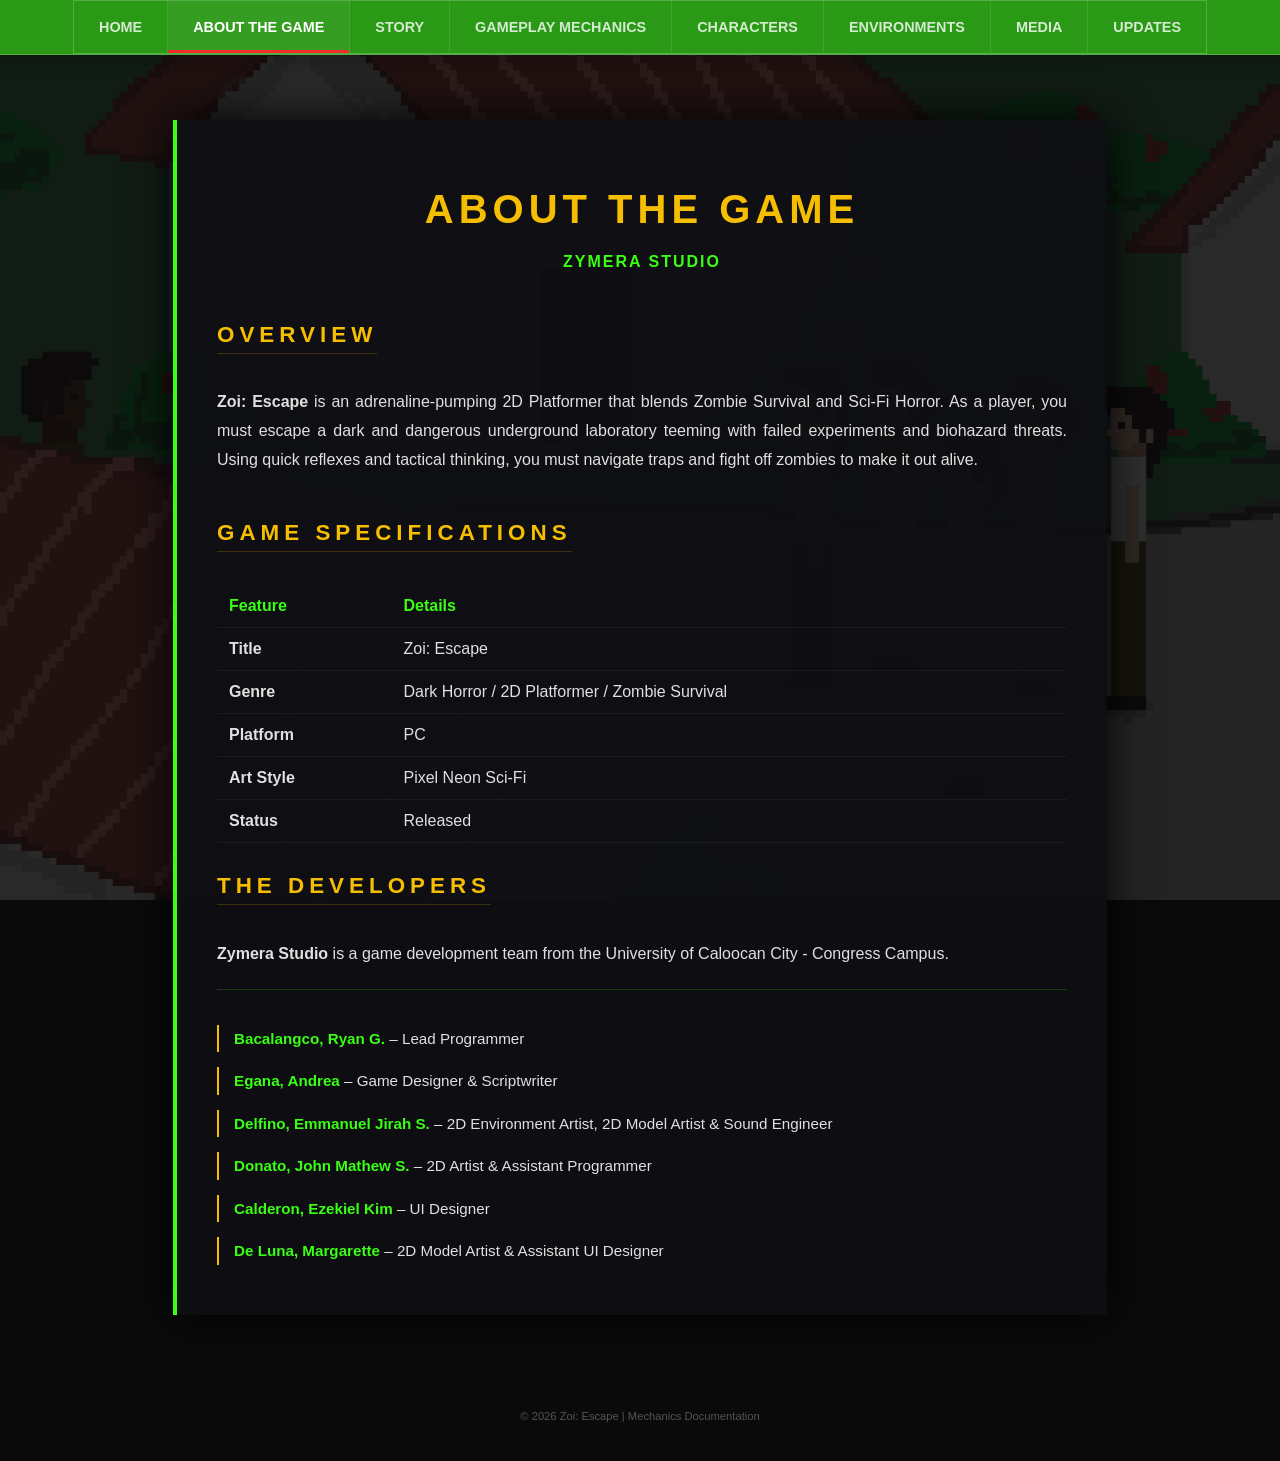
<file: About.html>
﻿<!DOCTYPE html>
<html lang="en">
<head>
    <meta charset="UTF-8">
    <meta name="viewport" content="width=device-width, initial-scale=1.0">
    <title>About the Game</title>
    <link rel="icon" type="image/x-icon" href="assets/images/title.png">
    <link rel="icon" type="image/x-icon" href="https://raw.githubusercontent.com/mthwXXVI/ZoiEscapeWeb/For_JM/assets/images/title.png">
    <link rel="stylesheet" href="assets/css/about_style.css">
    <link rel="stylesheet" href="https://raw.githubusercontent.com/mthwXXVI/ZoiEscapeWeb/For_JM/assets/css/about_style.css">
</head>
<body>

    <div class="bgimg"></div>

    <nav class="nav-container">
        <div class="nav-menu">
            <a href="index.html" class="nav-button">Home</a>
            <a href="about.html" class="nav-button active">About the game</a>
            <a href="story.html" class="nav-button">Story</a>
            <a href="gameplaymechanics.html" class="nav-button"> Gameplay Mechanics</a>
            <a href="characters.html" class="nav-button">Characters</a>
            <a href="environments.html" class="nav-button">Environments</a>
            <a href="media.html" class="nav-button">Media</a>
            <a href="Updates.html" class="nav-button">Updates</a>
        </div>
    </nav>

    <div class="content">
        <header>
            <h1>ABOUT THE GAME</h1>
            <p style="color: #39FF14; font-weight: bold; letter-spacing: 2px; text-align: center;">ZYMERA STUDIO</p>
        </header>

        <section>
            <h2>Overview</h2>
            <p>
                <strong>Zoi: Escape</strong> is an adrenaline-pumping 2D Platformer that blends Zombie Survival and Sci-Fi Horror.
                As a player, you must escape a dark and dangerous underground laboratory teeming with failed experiments and biohazard threats.
                Using quick reflexes and tactical thinking, you must navigate traps and fight off zombies to make it out alive.
            </p>
        </section>

        <section>
            <h2>Game Specifications</h2>
            <table class="specs">
                <tr>
                    <th>Feature</th>
                    <th>Details</th>
                </tr>
                <tr>
                    <td><strong>Title</strong></td>
                    <td>Zoi: Escape</td>
                </tr>
                <tr>
                    <td><strong>Genre</strong></td>
                    <td>Dark Horror / 2D Platformer / Zombie Survival</td>
                </tr>
                <tr>
                    <td><strong>Platform</strong></td>
                    <td>PC</td>
                </tr>
                <tr>
                    <td><strong>Art Style</strong></td>
                    <td>Pixel Neon Sci-Fi </td>
                </tr>
                <tr>
                    <td><strong>Status</strong></td>
                    <td>Released</td>
                </tr>
            </table>
        </section>

        <section>
            <h2>The Developers</h2>
            <p><strong>Zymera Studio</strong> is a game development team from the University of Caloocan City - Congress Campus.</p>

            <div class="devs">
                <p><strong>Bacalangco, Ryan G.</strong> – Lead Programmer</p>
                <p><strong>Egana, Andrea</strong> – Game Designer & Scriptwriter</p>
                <p><strong>Delfino, Emmanuel Jirah S.</strong> – 2D Environment Artist, 2D Model Artist & Sound Engineer</p>
                <p><strong>Donato, John Mathew S.</strong> – 2D Artist & Assistant Programmer</p>
                <p><strong>Calderon, Ezekiel Kim</strong> – UI Designer</p>
                <p><strong>De Luna, Margarette</strong> – 2D Model Artist & Assistant UI Designer</p>
            </div>
        </section>
    </div>

     <footer class="footer-simple" style="text-align: center; padding: 20px; color: rgba(255,255,255,0.3); font-size: 0.8rem;">
        <p>&copy; 2026 Zoi: Escape | Mechanics Documentation</p>
    </footer>

</body>
</html>
</file>
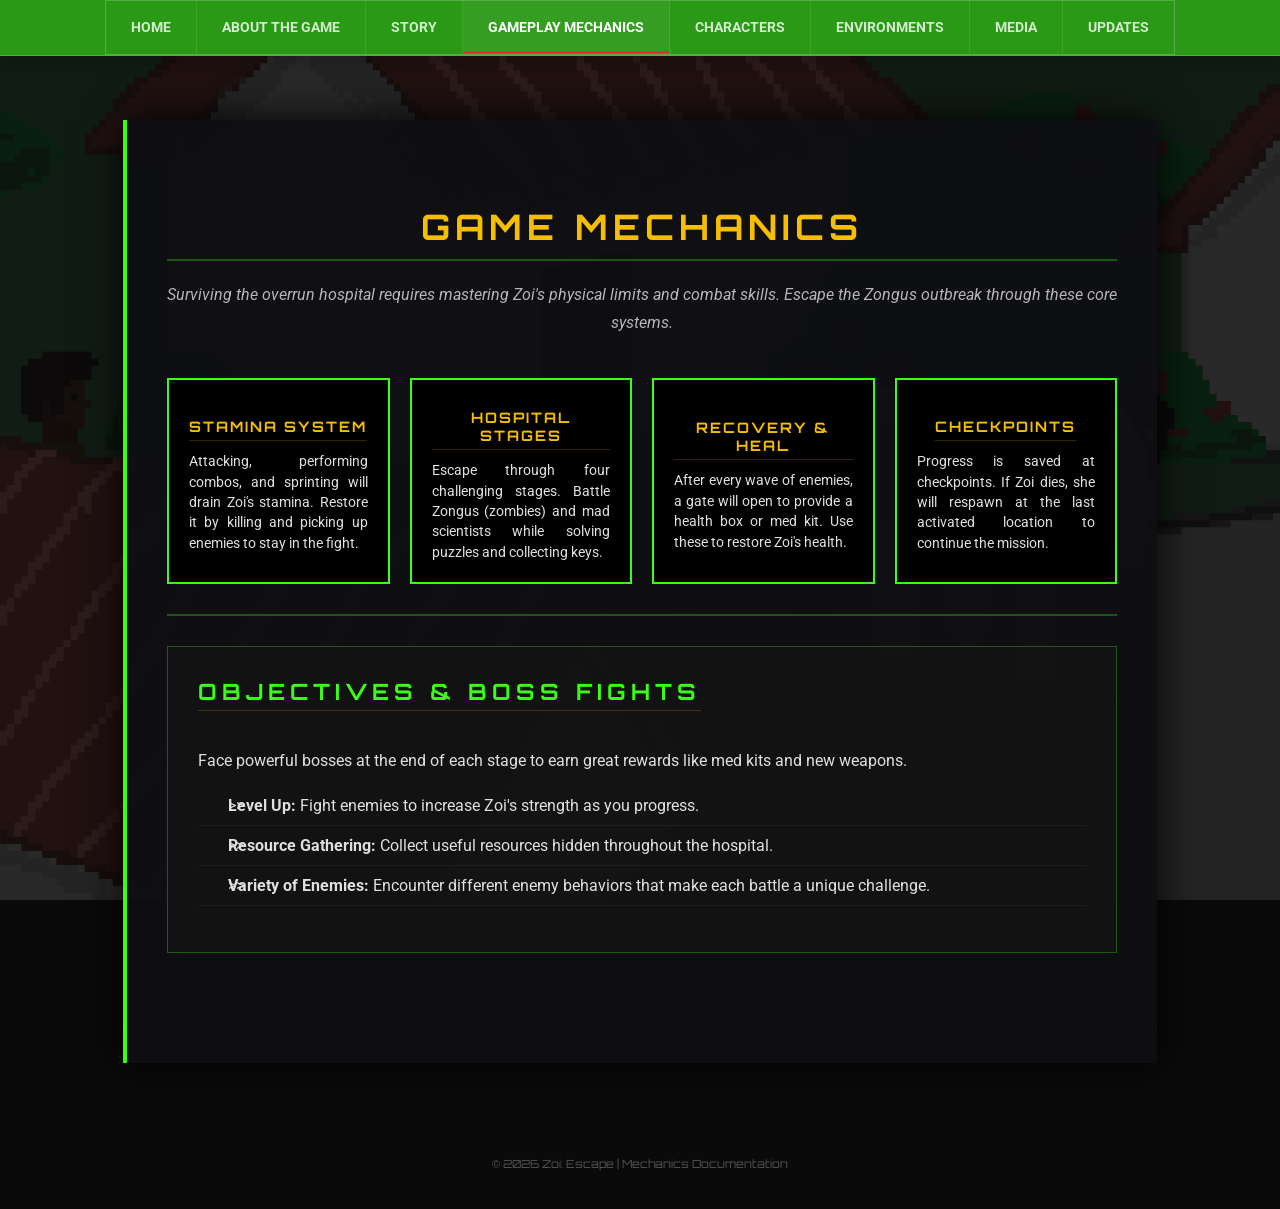
<file: gameplaymechanics.html>
﻿<!DOCTYPE html>
<html lang="en">
<head>
    <meta charset="UTF-8">
    <meta name="viewport" content="width=device-width, initial-scale=1.0">
    <title>Gameplay Mechanics</title>
    <link rel="icon" type="image/x-icon" href="assets/images/title.png">
    <link rel="icon" type="image/x-icon" href="https://raw.githubusercontent.com/mthwXXVI/ZoiEscapeWeb/For_JM/assets/images/title.png">
    <link rel="stylesheet" href="assets/css/about_style.css">
    <link rel="stylesheet" href="https://raw.githubusercontent.com/mthwXXVI/ZoiEscapeWeb/For_JM/assets/css/about_style.css">
    <link href="https://fonts.googleapis.com/css2?family=Orbitron:wght@400;700&family=Roboto:wght@300;400;700&display=swap" rel="stylesheet">
</head>
<body>

    <div class="bgimg"></div>

    <nav class="nav-container">
        <div class="nav-menu">
            <a href="index.html" class="nav-button">Home</a>
            <a href="about.html" class="nav-button">About the game</a>
            <a href="story.html" class="nav-button">Story</a>
            <a href="gameplaymechanics.html" class="nav-button active">Gameplay Mechanics</a>
            <a href="characters.html" class="nav-button">Characters</a>
            <a href="environments.html" class="nav-button">Environments</a>
            <a href="media.html" class="nav-button">Media</a>
            <a href="Updates.html" class="nav-button">Updates</a>
        </div>
    </nav>

    <div class="content mechanics-archive">
        <h1 class="status-header">GAME MECHANICS</h1>
        <p class="intro-text">
            Surviving the overrun hospital requires mastering Zoi's physical limits and combat skills. 
            Escape the Zongus outbreak through these core systems.
        </p>

        <div class="action-grid">
            <div class="action-box">
                <h2 class="action-label">STAMINA SYSTEM</h2>
                <p>Attacking, performing combos, and sprinting will drain Zoi's stamina. Restore it by killing and picking up enemies to stay in the fight.</p>
            </div>

            <div class="action-box">
                <h2 class="action-label">HOSPITAL STAGES</h2>
                <p>Escape through four challenging stages. Battle Zongus (zombies) and mad scientists while solving puzzles and collecting keys.</p>
            </div>

            <div class="action-box">
                <h2 class="action-label">RECOVERY & HEAL</h2>
                <p>After every wave of enemies, a gate will open to provide a health box or med kit. Use these to restore Zoi's health.</p>
            </div>

            <div class="action-box">
                <h2 class="action-label">CHECKPOINTS</h2>
                <p>Progress is saved at checkpoints. If Zoi dies, she will respawn at the last activated location to continue the mission.</p>
            </div>
        </div>

        <div class="section-divider"></div>

        <div class="character-details">
            <h2 class="status-header">OBJECTIVES & BOSS FIGHTS</h2>
            <p>Face powerful bosses at the end of each stage to earn great rewards like med kits and new weapons.</p>
            <ul class="mechanics-list">
                <li><strong>Level Up:</strong> Fight enemies to increase Zoi's strength as you progress.</li>
                <li><strong>Resource Gathering:</strong> Collect useful resources hidden throughout the hospital.</li>
                <li><strong>Variety of Enemies:</strong> Encounter different enemy behaviors that make each battle a unique challenge.</li>
            </ul>
        </div>
    </div>

    <footer class="footer-simple" style="text-align: center; padding: 20px; color: rgba(255,255,255,0.3); font-size: 0.8rem;">
        <p>&copy; 2026 Zoi: Escape | Mechanics Documentation</p>
    </footer>

</body>
</html>
</file>
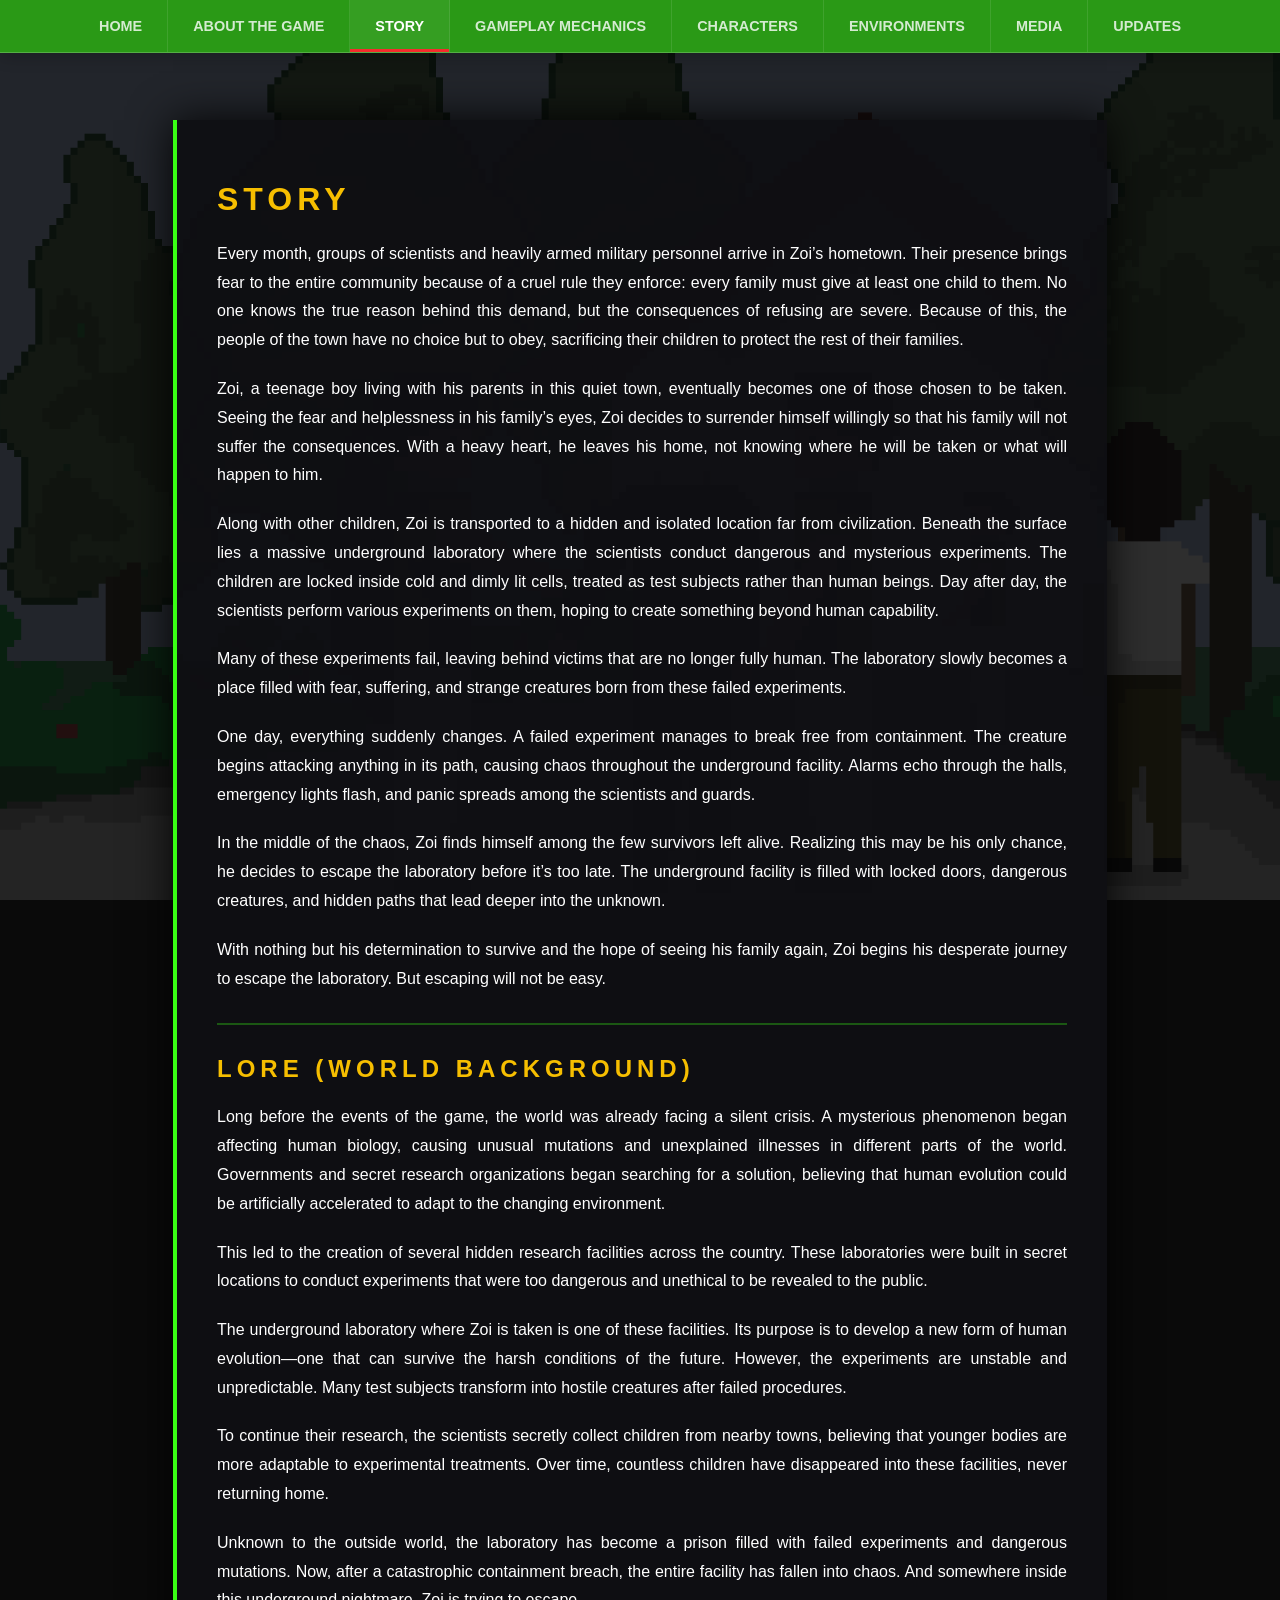
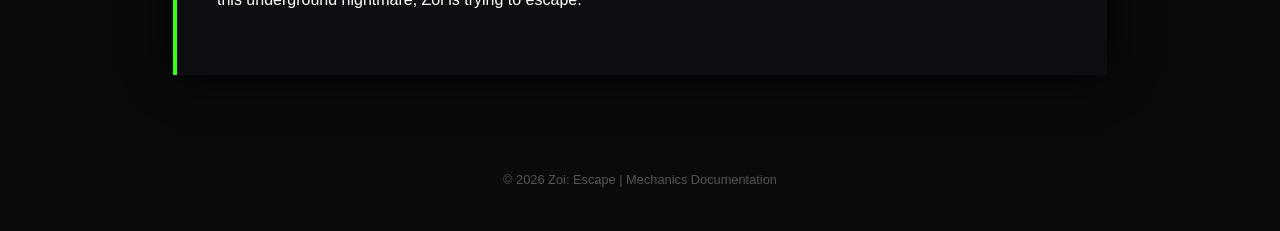
<file: Story.html>
﻿<!DOCTYPE html>
<html lang="en">
<head>
    <title>Story & Lore</title>
    <link rel="icon" type="image/x-icon" href="assets/images/title.png">
    <link rel="icon" type="image/x-icon" href="https://raw.githubusercontent.com/mthwXXVI/ZoiEscapeWeb/For_JM/assets/images/title.png">
    <link rel="stylesheet" href="assets/css/story.css">
    <link rel="stylesheet" href="https://raw.githubusercontent.com/mthwXXVI/ZoiEscapeWeb/For_JM/assets/css/story.css">
</head>
<body>

    <div class="bgimg"></div>

    <nav class="nav-container">
        <div class="nav-menu">
            <a href="index.html" class="nav-button">Home</a>
            <a href="about.html" class="nav-button">About the game</a>
            <a href="story.html" class="nav-button active">Story</a>
            <a href="gameplaymechanics.html" class="nav-button"> Gameplay Mechanics</a>
            <a href="characters.html" class="nav-button">Characters</a>
            <a href="environments.html" class="nav-button">Environments</a>
            <a href="media.html" class="nav-button">Media</a>
            <a href="updates.html" class="nav-button">Updates</a>
        </div>
    </nav>

    <div class="content">
        <h1>Story</h1>
        <p>Every month, groups of scientists and heavily armed military personnel arrive in Zoi’s hometown. Their presence brings fear to the entire community because of a cruel rule they enforce: every family must give at least one child to them. No one knows the true reason behind this demand, but the consequences of refusing are severe. Because of this, the people of the town have no choice but to obey, sacrificing their children to protect the rest of their families.</p>

        <p>Zoi, a teenage boy living with his parents in this quiet town, eventually becomes one of those chosen to be taken. Seeing the fear and helplessness in his family’s eyes, Zoi decides to surrender himself willingly so that his family will not suffer the consequences. With a heavy heart, he leaves his home, not knowing where he will be taken or what will happen to him.</p>

        <p>Along with other children, Zoi is transported to a hidden and isolated location far from civilization. Beneath the surface lies a massive underground laboratory where the scientists conduct dangerous and mysterious experiments. The children are locked inside cold and dimly lit cells, treated as test subjects rather than human beings. Day after day, the scientists perform various experiments on them, hoping to create something beyond human capability.</p>

        <p>Many of these experiments fail, leaving behind victims that are no longer fully human. The laboratory slowly becomes a place filled with fear, suffering, and strange creatures born from these failed experiments.</p>

        <p>One day, everything suddenly changes. A failed experiment manages to break free from containment. The creature begins attacking anything in its path, causing chaos throughout the underground facility. Alarms echo through the halls, emergency lights flash, and panic spreads among the scientists and guards.</p>

        <p>In the middle of the chaos, Zoi finds himself among the few survivors left alive. Realizing this may be his only chance, he decides to escape the laboratory before it’s too late. The underground facility is filled with locked doors, dangerous creatures, and hidden paths that lead deeper into the unknown.</p>

        <p>With nothing but his determination to survive and the hope of seeing his family again, Zoi begins his desperate journey to escape the laboratory. But escaping will not be easy.</p>

        <div class="section-divider"></div>

        <h2>Lore (World Background)</h2>
        <p>Long before the events of the game, the world was already facing a silent crisis. A mysterious phenomenon began affecting human biology, causing unusual mutations and unexplained illnesses in different parts of the world. Governments and secret research organizations began searching for a solution, believing that human evolution could be artificially accelerated to adapt to the changing environment.</p>

        <p>This led to the creation of several hidden research facilities across the country. These laboratories were built in secret locations to conduct experiments that were too dangerous and unethical to be revealed to the public.</p>

        <p>The underground laboratory where Zoi is taken is one of these facilities. Its purpose is to develop a new form of human evolution—one that can survive the harsh conditions of the future. However, the experiments are unstable and unpredictable. Many test subjects transform into hostile creatures after failed procedures.</p>

        <p>To continue their research, the scientists secretly collect children from nearby towns, believing that younger bodies are more adaptable to experimental treatments. Over time, countless children have disappeared into these facilities, never returning home.</p>

        <p>Unknown to the outside world, the laboratory has become a prison filled with failed experiments and dangerous mutations. Now, after a catastrophic containment breach, the entire facility has fallen into chaos. And somewhere inside this underground nightmare, Zoi is trying to escape.</p>
    </div>

     <footer class="footer-simple" style="text-align: center; padding: 20px; color: rgba(255,255,255,0.3); font-size: 0.8rem;">
        <p>&copy; 2026 Zoi: Escape | Mechanics Documentation</p>
    </footer>

</body>
</html>
</file>
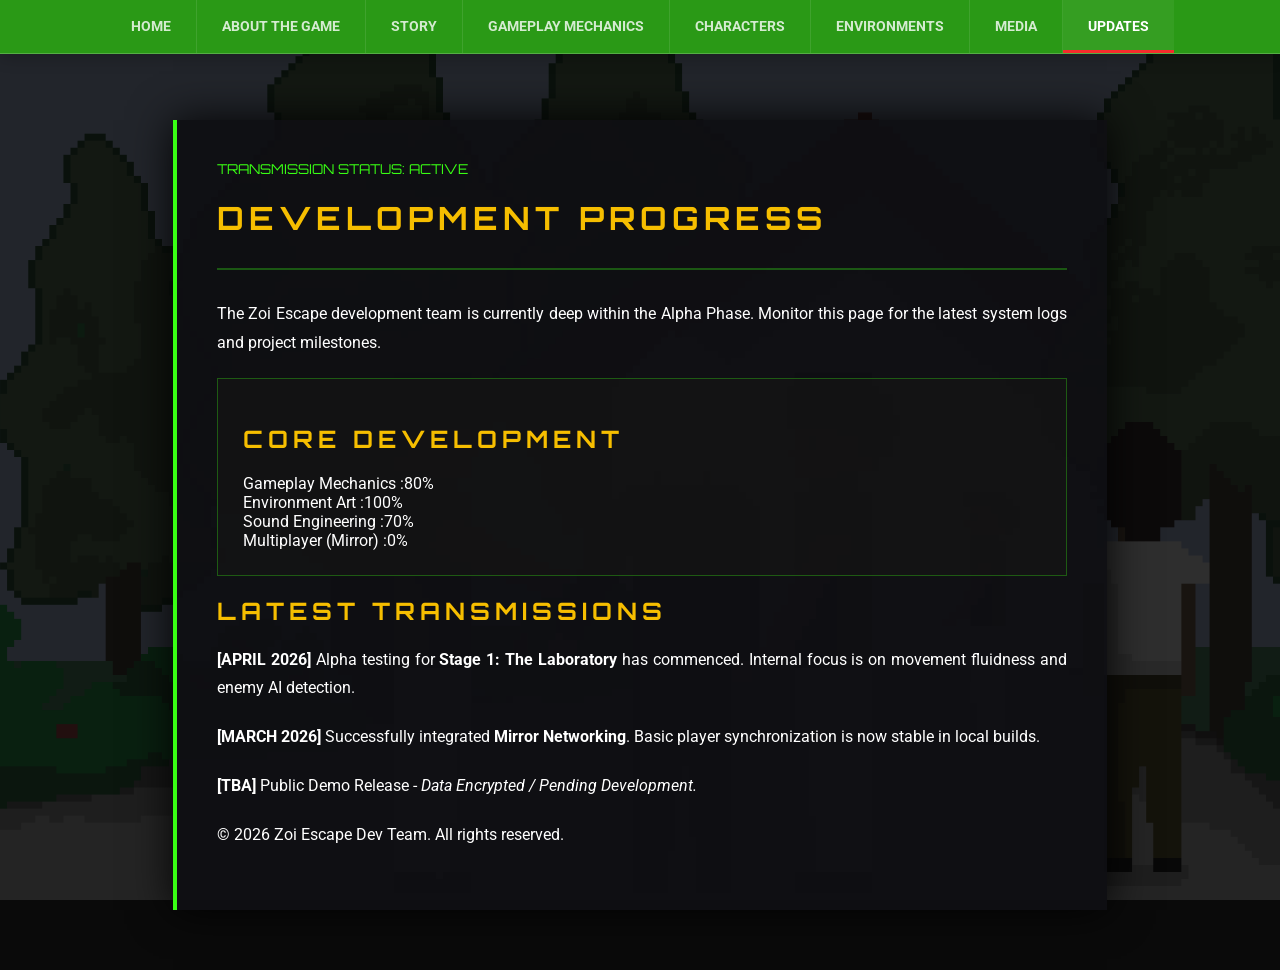
<file: Updates.html>
﻿<!DOCTYPE html>
<html lang="en">
<head>
    <meta charset="utf-8" />
    <meta name="viewport" content="width=device-width, initial-scale=1.0">
    <title>Zoi:Escape - Updates</title>
    <link rel="icon" type="image/x-icon" href="assets/images/title.png">
    <link rel="icon" type="image/x-icon" href="https://raw.githubusercontent.com/mthwXXVI/ZoiEscapeWeb/For_JM/assets/images/title.png">
    <link rel="stylesheet" href="assets/css/story.css">
    <link rel="stylesheet" href="https://raw.githubusercontent.com/mthwXXVI/ZoiEscapeWeb/For_JM/assets/css/story.css">
    <link href="https://fonts.googleapis.com/css2?family=Orbitron:wght@400;700&family=Roboto:wght@400;700&display=swap" rel="stylesheet">
</head>
<body>

    <div class="bgimg"></div>

    <nav class="nav-container">
        <div class="nav-menu">
            <a href="index.html" class="nav-button">Home</a>
            <a href="about.html" class="nav-button">About the game</a>
            <a href="story.html" class="nav-button">Story</a>
            <a href="gameplaymechanics.html" class="nav-button">Gameplay Mechanics</a>
            <a href="characters.html" class="nav-button">Characters</a>
            <a href="environments.html" class="nav-button">Environments</a>
            <a href="media.html" class="nav-button">Media</a>
            <a href="updates.html" class="nav-button active">Updates</a>
        </div>
    </nav>

    <div class="content fade-in">
        <div class="status-header">Transmission Status: Active</div>
        <h1>Development Progress</h1>
        <div class="section-divider"></div>

        <p class="intro-text">The Zoi Escape development team is currently deep within the Alpha Phase. Monitor this page for the latest system logs and project milestones.</p>

        <div class="character-details">
            <h2>Core Development</h2>
            
            <div class="progress-container">
                <div class="progress-label"><span>Gameplay Mechanics</span> <span> :80%</span></div>
                <div class="progress-bar"><div class="progress-fill" style="width: 45%;"></div></div>
            </div>

            <div class="progress-container">
                <div class="progress-label"><span>Environment Art</span> <span> :100%</span></div>
                <div class="progress-bar"><div class="progress-fill" style="width: 60%;"></div></div>
            </div>

            <div class="progress-container">
                <div class="progress-label"><span>Sound Engineering</span> <span> :70%</span></div>
                <div class="progress-bar"><div class="progress-fill" style="width: 30%;"></div></div>
            </div>

            <div class="progress-container">
                <div class="progress-label"><span>Multiplayer (Mirror)</span> <span>:0%</span></div>
                <div class="progress-bar"><div class="progress-fill" style="width: 20%;"></div></div>
            </div>
        </div>

        <div class="devs">
            <h2>Latest Transmissions</h2>
            <p><strong>[APRIL 2026]</strong> Alpha testing for <strong>Stage 1: The Laboratory</strong> has commenced. Internal focus is on movement fluidness and enemy AI detection.</p>
            <p><strong>[MARCH 2026]</strong> Successfully integrated <strong>Mirror Networking</strong>. Basic player synchronization is now stable in local builds.</p>
            <p><strong>[TBA]</strong> Public Demo Release - <em>Data Encrypted / Pending Development.</em></p>
        </div>

        <div class="footer-simple">
            <p>© 2026 Zoi Escape Dev Team. All rights reserved.</p>
        </div>
    </div>

</body>
</html>
</file>
<file: assets/css/about_style.css>
/* --- Global Styles of Story n Char --- */
body {
    margin: 0;
    padding: 0;
    display: flex;
    flex-direction: column;
    background-color: #0a0a0a;
    font-family: 'Roboto', 'Open Sans', sans-serif;
    color: #e0e0e0;
    justify-content: center;
    align-items: center;
    min-height: 100vh;
}
/* --- Background  --- */
.bgimg {
    position: fixed;
    top: 0;
    left: 0;
    width: 100%;
    height: 100%;
    background-image: url('https://raw.githubusercontent.com/mthwXXVI/ZoiEscapeWeb/main/assets/images/cut scene 1.png');
    background-image: url('../images/cut scene 1.png');
    background-size: cover;
    background-position: center;
    background-repeat: no-repeat;
    opacity: 0.15;
    z-index: -2;
}
/* --- Navigation Bar --- */
.nav-container {
    width: 100%;
    display: flex;
    justify-content: center;
    margin-bottom: 20px;
    z-index: 10;
}
.nav-menu {
    display: flex;
    flex-direction: row;
    background: #2a9916;
    border: 1px solid rgba(255, 255, 255, 0.2);
    padding: 0;
    overflow: hidden;
}
html {
    scroll-behavior: smooth;
}

.nav-container {
    width: 100%;
    display: flex;
    justify-content: center;
    position: fixed;
    top: 0;
    left: 0;
    z-index: 1000;
    background: #2a9916; 
    border-bottom: 1px solid rgba(255, 255, 255, 0.2);
    box-shadow: 0 4px 15px rgba(0,0,0,0.2);
}
.nav-menu {
    display: flex;
    flex-direction: row;
    background: transparent;
    padding: 0;
    list-style: none; 
}
.nav-button {
    text-decoration: none;
    color: rgba(255, 255, 255, 0.8);
    font-family: 'Roboto', sans-serif;
    font-size: 0.9rem;
    font-weight: bold;
    padding: 18px 25px; 
    border-right: 1px solid rgba(255, 255, 255, 0.1);
    text-transform: uppercase;
    display: inline-block;
    position: relative;
    transition: color 0.3s ease, background-color 0.4s cubic-bezier(0.4, 0, 0.2, 1);
}

.nav-button:last-child {
    border-right: none;
}
.nav-button:hover {
    background: rgba(255, 255, 255, 0.1);
    color: #ffbe30;
}
.nav-button::after {
    content: '';
    position: absolute;
    bottom: 0;
    left: 0;
    width: 0;
    height: 3px;
    background: #ffbe30;
    transition: width 0.3s cubic-bezier(0.4, 0, 0.2, 1);
}

.nav-button:hover::after {
    width: 100%;
}

.nav-button.active {
    background: rgba(255, 255, 255, 0.05);
    color: #ffffff;
    box-shadow: inset 0 -3px 0 rgb(245, 44, 44);
}
/*--- AboutPage ---*/
.content {
    background-color: rgba(15, 15, 20, 0.95);
    width: 85%;
    max-width: 850px;
    padding: 40px;
    border-left: 4px solid #39FF14;
    box-shadow: 0px 0px 40px rgba(0, 0, 0, 0.9);
    margin: 120px 20px 60px 20px;
    z-index: 1;

    animation: fadeInPage 1.2s ease-out forwards;
}

h1, h2 {
    font-family: 'Orbitron', sans-serif;
    color: #F6BE00;
    text-transform: uppercase;
    letter-spacing: 5px;
}

h1 {
    text-align: center;
    font-size: 2.5rem;
    margin-bottom: 5px;
}

h2 {
    font-size: 1.4rem;
    margin-top: 30px;
    border-bottom: 1px solid rgba(246, 190, 0, 0.2);
    display: inline-block;
    padding-bottom: 5px;
}

p {
    line-height: 1.8;
    text-align: justify;
    margin-bottom: 15px;
}

.specs {
    width: 100%;
    border-collapse: collapse;
    margin-top: 15px;
}
.specs td, .specs th {
    text-align: left;
    padding: 12px;
    border-bottom: 1px solid rgba(255, 255, 255, 0.05);
}
.specs th {
    color: #39FF14;
}
.devs {
    margin-top: 20px;
    border-top: 1px solid rgba(57, 255, 20, 0.2);
    padding-top: 20px;
}
.devs p {
    font-size: 0.95rem;
    margin-bottom: 10px;
    text-align: left;
    border-left: 2px solid #F6BE00;
    padding-left: 15px;
}
.devs strong {
    color: #39FF14;
}
/* --- Character Pagee --- */
.status-header {
    color: #39FF14;
    font-family: 'Orbitron', sans-serif;
    font-size: 0.85rem;
    margin-bottom: 5px;
    text-transform: uppercase;
}
.section-divider {
    height: 2px;
    background: #39FF14;
    margin: 30px 0;
    opacity: 0.3;
}
.profile-wrapper {
    display: flex;
    gap: 25px;
    margin-top: 30px;
    align-items: flex-start;
    animation: fadeInPage 1.2s ease-out forwards;
}
.idle-sidebar {
    border: 2px solid #39FF14;
    background: #000;
    padding: 15px;
    width: 180px;
    text-align: center;
    box-shadow: 0px 0px 15px rgba(57, 255, 20, 0.2);
}
.idle-sidebar img {
    width: 100%;
    height: auto;
    image-rendering: pixelated;
}
.idle-label {
    display: block;
    margin-top: 10px;
    font-family: 'Orbitron', sans-serif;
    font-size: 0.75rem;
    color: #39FF14;
    letter-spacing: 1px;
}
.main-info {
    flex: 1;
    display: flex;
    flex-direction: column;
    gap: 20px;
}
.character-details {
    border: 1px solid rgba(57, 255, 20, 0.3);
    background: rgba(20, 20, 20, 0.6);
    padding: 25px;
}
.action-grid {
    display: grid;
    grid-template-columns: repeat(4, 1fr);
    gap: 15px;
}
.action-box {
    border: 2px solid #39FF14;
    background: #000;
    padding: 10px;
    display: flex;
    flex-direction: column;
    justify-content: center;
    align-items: center;
    transition: all 0.3s ease;
}
.action-box:hover {
    transform: translateY(-5px);
    border-color: #F6BE00;
    box-shadow: 0px 5px 15px rgba(246, 190, 0, 0.3);
}
.action-box img {
    width: 100%;
    height: auto;
    image-rendering: pixelated;
}
.action-label {
    margin-top: 8px;
    font-family: 'Orbitron', sans-serif;
    font-size: 0.7rem;
    color: #39FF14;
    text-transform: uppercase;
    letter-spacing: 1px;
}
/* --- GameplayMechanics Pagee --- */
.mechanics-archive {
    border-left: 4px solid #39FF14; 
    margin: 120px 20px 60px 20px; 
    padding: 60px 40px;
    max-width: 950px;
    background: rgba(15, 15, 20, 0.95);
    font-family: 'Roboto', sans-serif;
    color: #e0e0e0;
    box-shadow: 0px 0px 40px rgba(0, 0, 0, 0.9);
    z-index: 1;
    animation: fadeInPage 1.2s ease-out forwards;
}

.status-header {
    font-family: 'Orbitron', sans-serif;
    color: #F6BE00; 
    letter-spacing: 5px;
    text-transform: uppercase;
    text-align: center;
    font-size: 2.5rem;
    margin-bottom: 30px;
    border-bottom: 2px solid rgba(57, 255, 20, 0.3);
    padding-bottom: 10px;
}

.intro-text {
    font-style: italic;
    margin-bottom: 30px;
    color: #bbb;
    line-height: 1.8;
    text-align: justify;
}

.action-grid {
    display: grid;
    grid-template-columns: repeat(auto-fit, minmax(200px, 1fr));
    gap: 20px;
    margin-top: 25px;
}

.action-box {
    border: 2px solid #39FF14; 
    padding: 20px;
    background: #000;
    transition: all 0.3s ease;
    text-align: center;
}

.action-box:hover {
    transform: translateY(-5px);
    border-color: #F6BE00;
    box-shadow: 0px 5px 15px rgba(246, 190, 0, 0.3);
}

.action-label {
    font-family: 'Orbitron', sans-serif;
    color: #F6BE00; 
    font-size: 0.9rem;
    letter-spacing: 2px;
    margin-bottom: 10px;
    text-transform: uppercase;
}

.action-box p {
    font-size: 0.85rem;
    line-height: 1.5;
    color: #e0e0e0;
    margin: 0;
}

.section-divider {
    height: 2px;
    background: #39FF14; 
    margin: 30px 0;
    opacity: 0.3;
}

.character-details {
    border: 1px solid rgba(57, 255, 20, 0.3);
    background: rgba(20, 20, 20, 0.6);
    padding: 25px;
}

.character-details h2 {
    font-family: 'Orbitron', sans-serif;
    color: #39FF14; 
    font-size: 1.4rem;
    margin-top: 0;
    border-bottom: 1px solid rgba(246, 190, 0, 0.2);
    display: inline-block;
    padding-bottom: 5px;
    letter-spacing: 5px;
}
.mechanics-list {
    list-style: none;
    padding: 0;
    margin-top: 20px;
}
.mechanics-list li {
    margin-bottom: 10px;
    padding-left: 30px;
    position: relative;
    border-bottom: 1px solid rgba(255, 255, 255, 0.05);
    padding-bottom: 10px;
}
.mechanics-list li::before {
    content: ">>";
    position: absolute;
}
/* --- EnvironmentStylesPage --- */
.content.fade-in {
    background-color: rgba(15, 15, 20, 0.95);
    width: 85%;
    max-width: 950px;
    padding: 60px 40px;
    border-left: 4px solid #39FF14;
    box-shadow: 0px 0px 40px rgba(0, 0, 0, 0.9);
    margin: 120px auto 60px auto;
    z-index: 1;
    position: relative;
    animation: fadeInPage 1.2s ease-out forwards;
}
.status-header {
    font-family: 'Orbitron', sans-serif;
    color: #F6BE00;
    letter-spacing: 5px;
    text-transform: uppercase;
    font-size: 2.2rem;
    margin-bottom: 20px;
    text-align: center;
}
.intro-text {
    line-height: 1.8;
    text-align: center;
    margin-bottom: 40px;
    color: #e0e0e0;
    font-style: italic;
    opacity: 0.8;
}
.character-details {
    border: 1px solid rgba(57, 255, 20, 0.3);
    background: rgba(20, 20, 20, 0.6);
    padding: 30px;
    margin-bottom: 50px;
    transition: transform 0.3s ease, border-color 0.3s ease;
}
.profile-wrapper {
    display: flex;
    flex-direction: column; 
    align-items: center;    
    gap: 25px;
    margin-top: 10px;
}
.idle-sidebar {
    border: 2px solid #39FF14;
    background: #000;
    padding: 10px;
    width: 100%;            
    max-width: 850px;
    text-align: center;
}
.idle-sidebar img {
    width: 100%;
    height: auto;
    image-rendering: pixelated;
    border-bottom: 1px solid rgba(255, 255, 255, 0.1);
}
.idle-label {
    display: block;
    margin-top: 10px;
    font-family: 'Orbitron', sans-serif;
    font-size: 0.9rem;
    letter-spacing: 2px;
}
.main-info {
    width: 100%;
    text-align: center;
}
.main-info h2 {
    font-family: 'Orbitron', sans-serif;
    font-size: 1.8rem;
    margin-bottom: 15px;
    letter-spacing: 3px;
    display: inline-block;
    padding-bottom: 5px;
}
.main-info p {
    line-height: 1.8;
    font-size: 1rem;
    color: #ccc;
    max-width: 800px;
    margin: 0 auto;
}
/* Stage1 Color*/
.stage-1 { border-color: rgba(57, 255, 20, 0.4); }
.stage-1 .idle-sidebar { border-color: #39FF14; box-shadow: 0px 0px 15px rgba(57, 255, 20, 0.2); }
.stage-1 .idle-label, .stage-1 h2 { color: #39FF14; }

/* Stage2 Color */
.stage-2 { border-color: rgba(245, 44, 44, 0.4); }
.stage-2 .idle-sidebar { border-color: #f52c2c; box-shadow: 0px 0px 15px rgba(245, 44, 44, 0.2); }
.stage-2 .idle-label, .stage-2 h2 { color: #f52c2c; }

/* Stage3 COlor */
.stage-3 { border-color: rgba(246, 190, 0, 0.4); }
.stage-3 .idle-sidebar { border-color: #F6BE00; box-shadow: 0px 0px 15px rgba(246, 190, 0, 0.2); }
.stage-3 .idle-label, .stage-3 h2 { color: #F6BE00; }

/* Stage4 Color*/
.stage-4 { border-color: rgba(147, 112, 219, 0.4); }
.stage-4 .idle-sidebar { border-color: #9370DB; box-shadow: 0px 0px 15px rgba(147, 112, 219, 0.2); }
.stage-4 .idle-label, .stage-4 h2 { color: #9370DB; }
.media-gallery {
    display: grid;
    grid-template-columns: repeat(auto-fill, minmax(320px, 1fr));
    gap: 25px;
    margin-top: 20px;
    animation: fadeInPage 1.2s ease-out forwards;
}

.media-item {
    background: rgba(20, 20, 20, 0.6);
    border: 1px solid rgba(57, 255, 20, 0.3);
    padding: 15px;
    position: relative;
    overflow: hidden;
    transition: transform 0.3s ease, border-color 0.3s ease, box-shadow 0.3s ease;
    cursor: pointer;
}

.media-item img {
    width: 100%;
    height: 250px;
    display: block;
    object-fit: cover;
    image-rendering: auto; 
    filter: grayscale(30%) brightness(0.8);
    transition: all 0.5s ease;
    border-bottom: 1px solid rgba(255, 255, 255, 0.1);
}

.media-item:hover {
    transform: translateY(-10px);
    border-color: #F6BE00;
    box-shadow: 0px 10px 30px rgba(0, 0, 0, 0.8);
}

.media-item:hover img {
    filter: grayscale(0%) brightness(1.1);
}

.media-overlay {
    position: absolute;
    bottom: 0;
    left: 0;
    width: 100%;
    background: linear-gradient(transparent, rgba(0, 0, 0, 0.9));
    padding: 15px;
    opacity: 0;
    transition: opacity 0.3s ease;
    text-align: left;
}

.media-item:hover .media-overlay {
    opacity: 1;
}

.file-id {
    font-family: 'Orbitron', sans-serif;
    color: #F6BE00;
    font-size: 0.75rem;
    letter-spacing: 2px;
    text-transform: uppercase;
    border-left: 2px solid #F6BE00;
    padding-left: 10px;
}


.footer-simple p {
    font-family: 'Orbitron', sans-serif;
    font-size: 0.7rem;
    color: rgba(255, 255, 255, 0.3);
    text-align: center; 
}


.fade-in {
    animation: fadeInPage 1.2s ease-out forwards;
}

@keyframes fadeInPage {
    from { 
        opacity: 0; 
        transform: translateY(20px); 
    }
    to { 
        opacity: 1; 
        transform: translateY(0); 
    }
}

.idle-sidebar img + img, 
.action-box img + img {
    display: none;
}

.media-item .src-github {
    display: none !important;
}

.media-item .src-local {
    display: block;
    width: 100%;
    height: auto;
}
.media-item {
    position: relative;
    overflow: hidden;
}
</file>
<file: assets/css/story.css>
/* --- OVERALL STYLE & BACKGROUND--- */
html {
    scroll-behavior: smooth;
}

body {
    margin: 0;
    padding: 0;
    display: flex;
    flex-direction: column;
    background-color: #0a0a0a;
    font-family: 'Roboto', 'Open Sans', sans-serif;
    color: #e0e0e0;
    justify-content: center;
    align-items: center;
    min-height: 100vh;
}

.bgimg {
    position: fixed;
    top: 0;
    left: 0;
    width: 100%;
    height: 100%;
    background-image: url('https://raw.githubusercontent.com/mthwXXVI/ZoiEscapeWeb/main/assets/images/cut scene 2.png');
    background-image: url('../images/cut scene 2.png'); 
    background-size: cover;
    background-position: center;
    background-repeat: no-repeat;
    opacity: 0.15;
    z-index: -2;
}


.nav-container {
    width: 100%;
    display: flex;
    justify-content: center;
    position: fixed;
    top: 0;
    left: 0;
    z-index: 1000;
    background: #2a9916; 
    border-bottom: 1px solid rgba(255, 255, 255, 0.2);
    box-shadow: 0 4px 15px rgba(0,0,0,0.2);
   
    animation: slideDownNav 0.8s ease-out forwards;
}

.nav-menu {
    display: flex;
    flex-direction: row;
    background: transparent;
    padding: 0;
    list-style: none;
    margin: 0;
}

.nav-button {
    text-decoration: none;
    color: rgba(255, 255, 255, 0.8);
    font-family: 'Roboto', sans-serif;
    font-size: 0.9rem;
    font-weight: bold;
    padding: 18px 25px;
    border-right: 1px solid rgba(255, 255, 255, 0.1);
    text-transform: uppercase;
    display: inline-block;
    position: relative;
    transition: color 0.3s ease, background-color 0.4s cubic-bezier(0.4, 0, 0.2, 1);
}

.nav-button:last-child {
    border-right: none;
}

.nav-button:hover {
    background: rgba(255, 255, 255, 0.1);
    color: #ffbe30;
}

.nav-button::after {
    content: '';
    position: absolute;
    bottom: 0;
    left: 0;
    width: 0;
    height: 3px;
    background: #ffbe30;
    transition: width 0.3s cubic-bezier(0.4, 0, 0.2, 1);
}

.nav-button:hover::after {
    width: 100%;
}

.nav-button.active {
    background: rgba(255, 255, 255, 0.05);
    color: #ffffff;
    box-shadow: inset 0 -3px 0 rgb(245, 44, 44);
}


.content, .mechanics-archive {
    background-color: rgba(15, 15, 20, 0.95);
    width: 85%;
    max-width: 850px;
    padding: 40px;
    border-left: 4px solid #39FF14; 
    box-shadow: 0px 0px 40px rgba(0, 0, 0, 0.9); 
    margin: 120px auto 60px auto;     
    color: white; 
  
    animation: fadeInPage 1.2s ease-out forwards;
}

h1, h2 {
    font-family: 'Orbitron', sans-serif; 
    color: #F6BE00; 
    text-transform: uppercase;
    letter-spacing: 5px;
}

p {
    line-height: 1.8;
    text-align: justify;
    margin-bottom: 20px;
}

.status-header {
    color: #39FF14;
    font-family: 'Orbitron', sans-serif;
    font-size: 0.85rem;
    margin-bottom: 5px;
    text-transform: uppercase;
}

.section-divider {
    height: 2px;
    background: #39FF14;
    margin: 30px 0;
    opacity: 0.3;
}

.profile-wrapper {
    display: flex;
    gap: 25px;
    margin-top: 30px;
    align-items: flex-start;
   
    animation: fadeInPage 1.5s ease-out forwards;
}

.idle-sidebar {
    border: 2px solid #39FF14;
    background: #000;
    padding: 15px;
    width: 180px;
    text-align: center;
    box-shadow: 0px 0px 15px rgba(57, 255, 20, 0.2);
  
    animation: borderPulse 3s infinite;
}

.idle-sidebar img {
    width: 100%;
    height: auto;
    image-rendering: pixelated;
}

.idle-label {
    display: block;
    margin-top: 10px;
    font-family: 'Orbitron', sans-serif;
    font-size: 0.75rem;
    color: #39FF14;
    letter-spacing: 1px;
}

.main-info {
    flex: 1;
    display: flex;
    flex-direction: column;
    gap: 20px;
}

.character-details {
    border: 1px solid rgba(57, 255, 20, 0.3);
    background: rgba(20, 20, 20, 0.6);
    padding: 25px;
}

.action-grid {
    display: grid;
    grid-template-columns: repeat(4, 1fr);
    gap: 15px;
}

.action-box {
    border: 2px solid #39FF14;
    background: #000;
    padding: 10px;
    display: flex;
    flex-direction: column;
    justify-content: center;
    align-items: center;
    transition: all 0.3s ease;
}

.action-box:hover {
    transform: translateY(-5px);
    border-color: #F6BE00;
    box-shadow: 0px 5px 15px rgba(246, 190, 0, 0.3);
}

.action-box img {
    width: 100%;
    height: auto;
    image-rendering: pixelated;
}

.action-label {
    margin-top: 8px;
    font-family: 'Orbitron', sans-serif;
    font-size: 0.7rem;
    color: #39FF14;
    text-transform: uppercase;
    letter-spacing: 1px;
}

/* Stage 1: Neon Pink */
.content.stage1 { border-left: 4px solid #FF1493; margin-top: 40px; animation: fadeInPage 1.2s ease-out forwards; }
.stage1 h1, .stage1 .status-header, .stage1 .idle-label, .stage1 .action-label { color: #FF1493; }
.stage1 .idle-sidebar, .stage1 .action-box { border-color: #FF1493; }
.stage1 .section-divider { background: #FF1493; }
.stage1 .character-details { border-color: rgba(255, 20, 147, 0.3); }

/* Stage 2: Orange-Red */
.content.stage2 { border-left: 4px solid #FF4500; margin-top: 40px; animation: fadeInPage 1.2s ease-out forwards; }
.stage2 h1, .stage2 .status-header, .stage2 .idle-label, .stage2 .action-label, .stage2 .character-details h2 { color: #FF4500; }
.stage2 .idle-sidebar, .stage2 .action-box { border: 2px solid #FF4500; }
.stage2 .idle-sidebar { box-shadow: 0px 0px 15px rgba(255, 69, 0, 0.2); }
.stage2 .section-divider { background: #FF4500; }
.stage2 .character-details { border: 1px solid rgba(255, 69, 0, 0.3); }

/* Stage 3: Green-Yellow */
.content.stage3 { border-left: 4px solid #ADFF2F; margin-top: 40px; animation: fadeInPage 1.2s ease-out forwards; }
.stage3 h1, .stage3 .status-header, .stage3 .idle-label, .stage3 .action-label { color: #ADFF2F; }
.stage3 .idle-sidebar, .stage3 .action-box { border-color: #ADFF2F; }
.stage3 .section-divider { background: #ADFF2F; }
.stage3 .character-details { border-color: rgba(173, 255, 47, 0.3); }

/* Stage 4: Indigo/Purple */
.content.stage4 { border-left: 4px solid #4B0082; margin-top: 40px; animation: fadeInPage 1.2s ease-out forwards; }
.stage4 h1, .stage4 .status-header, .stage4 .idle-label, .stage4 .action-label, .stage4 .character-details h2 { color: #9370DB; }
.stage4 .idle-sidebar, .stage4 .action-box { border-color: #4B0082; }
.stage4 .section-divider { background: #4B0082; }
.stage4 .character-details { border-color: rgba(75, 0, 130, 0.3); }


@keyframes fadeInPage {
    from { 
        opacity: 0; 
        transform: translateY(30px); 
    }
    to { 
        opacity: 1; 
        transform: translateY(0); 
    }
}

/* Nav Slide Down */
@keyframes slideDownNav {
    from {
        transform: translateY(-100%);
    }
    to {
        transform: translateY(0);
    }
}

/* Subtle Border Pulse (Horror/Sci-fi effect) */
@keyframes borderPulse {
    0% { box-shadow: 0px 0px 15px rgba(57, 255, 20, 0.2); }
    50% { box-shadow: 0px 0px 25px rgba(57, 255, 20, 0.5); }
    100% { box-shadow: 0px 0px 15px rgba(57, 255, 20, 0.2); }
}

.idle-sidebar img + img, 
.action-box img + img {
    display: none;
}
</file>
